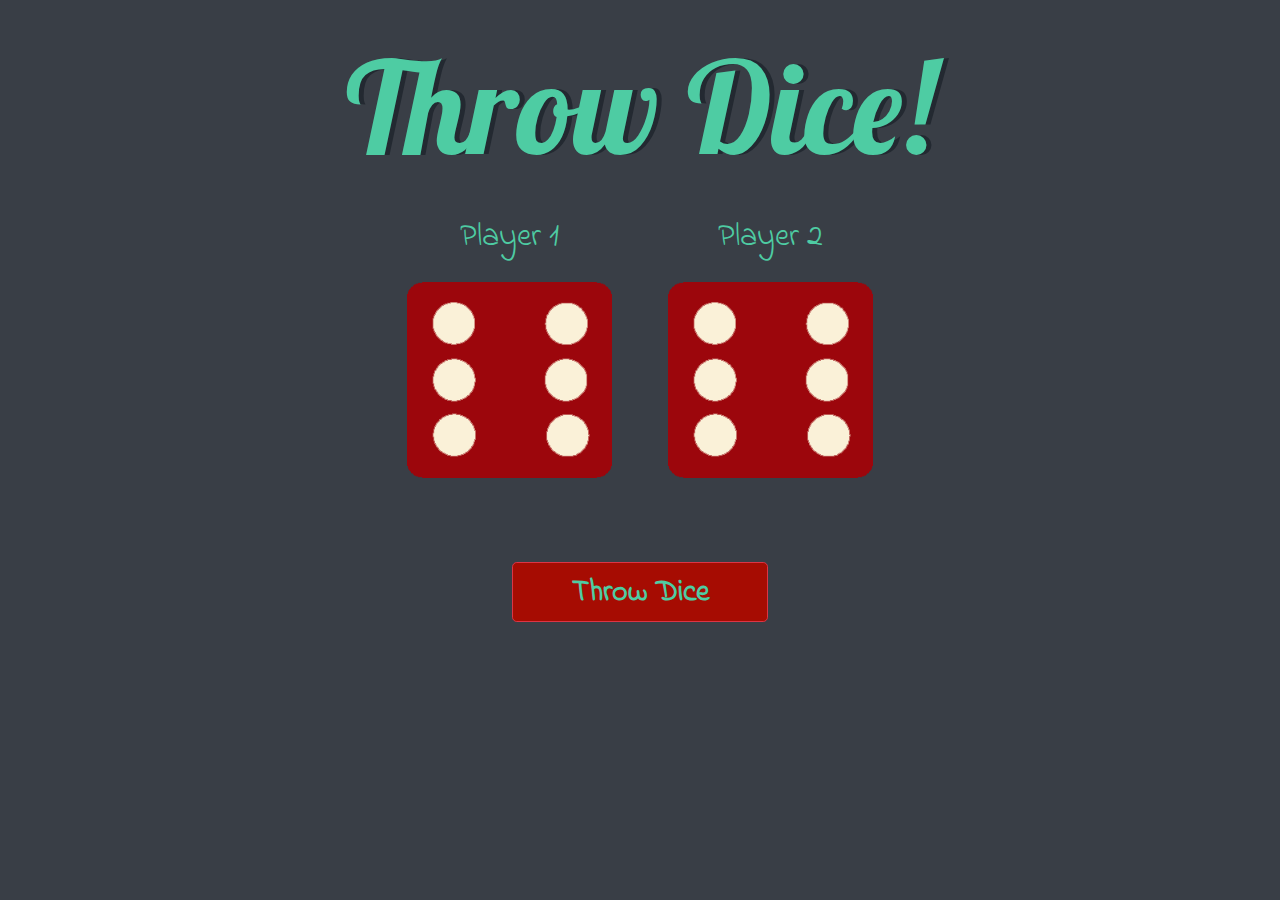
<file: index.html>
<!DOCTYPE html>
<html lang="en" dir="ltr">
  <head>
    <meta charset="utf-8">
    <title>🎲 The Dicee Game</title>
    <link rel="stylesheet" href="https://maxcdn.bootstrapcdn.com/bootstrap/4.0.0/css/bootstrap.min.css" integrity="sha384-Gn5384xqQ1aoWXA+058RXPxPg6fy4IWvTNh0E263XmFcJlSAwiGgFAW/dAiS6JXm" crossorigin="anonymous">
    <link rel="stylesheet" href="styles.css">
    <link href="https://fonts.googleapis.com/css?family=Indie+Flower|Lobster" rel="stylesheet">

  </head>
  <body>

    <div class="container">
      <h1>Throw Dice!</h1>

      <div class="dice">
        <p>Player 1</p>
        <img class="img1" src="images/dice6.png">
      </div>

      <div class="dice">
        <p>Player 2</p>
        <img class="img2" src="images/dice6.png">
      </div>

    </div>

    <button type="button" class="btn btn-danger btn-lg">Throw Dice</button>

    <script src="index.js" charset="utf-8"></script>
  </body>

  <footer>

  </footer>
</html>
</file>
<file: styles.css>
.container {
  width: 70%;
  margin: auto;
  text-align: center;
}

.dice {
  text-align: center;
  display: inline-block;

}

.btn{
  margin-top: 5rem;
  color: #4ECCA3;
  background-color: #A60C02;
  width: 20%;
  height: 60px;
  font-size: 30px;
  font-family: 'Indie Flower', cursive;
  font-weight: bolder;
}

body {
  background-color: #393E46;
  text-align: center;
}

h1 {
  margin: 30px;
  font-family: 'Lobster', cursive;
  text-shadow: 5px 0 #232931;
  font-size: 8rem;
  color: #4ECCA3;
}

p {
  font-size: 2rem;
  color: #4ECCA3;
  font-family: 'Indie Flower', cursive;
}

img {
  width: 80%;
}

footer {
  margin-top: 5%;
  color: #EEEEEE;
  text-align: center;
  font-family: 'Indie Flower', cursive;

}
</file>
